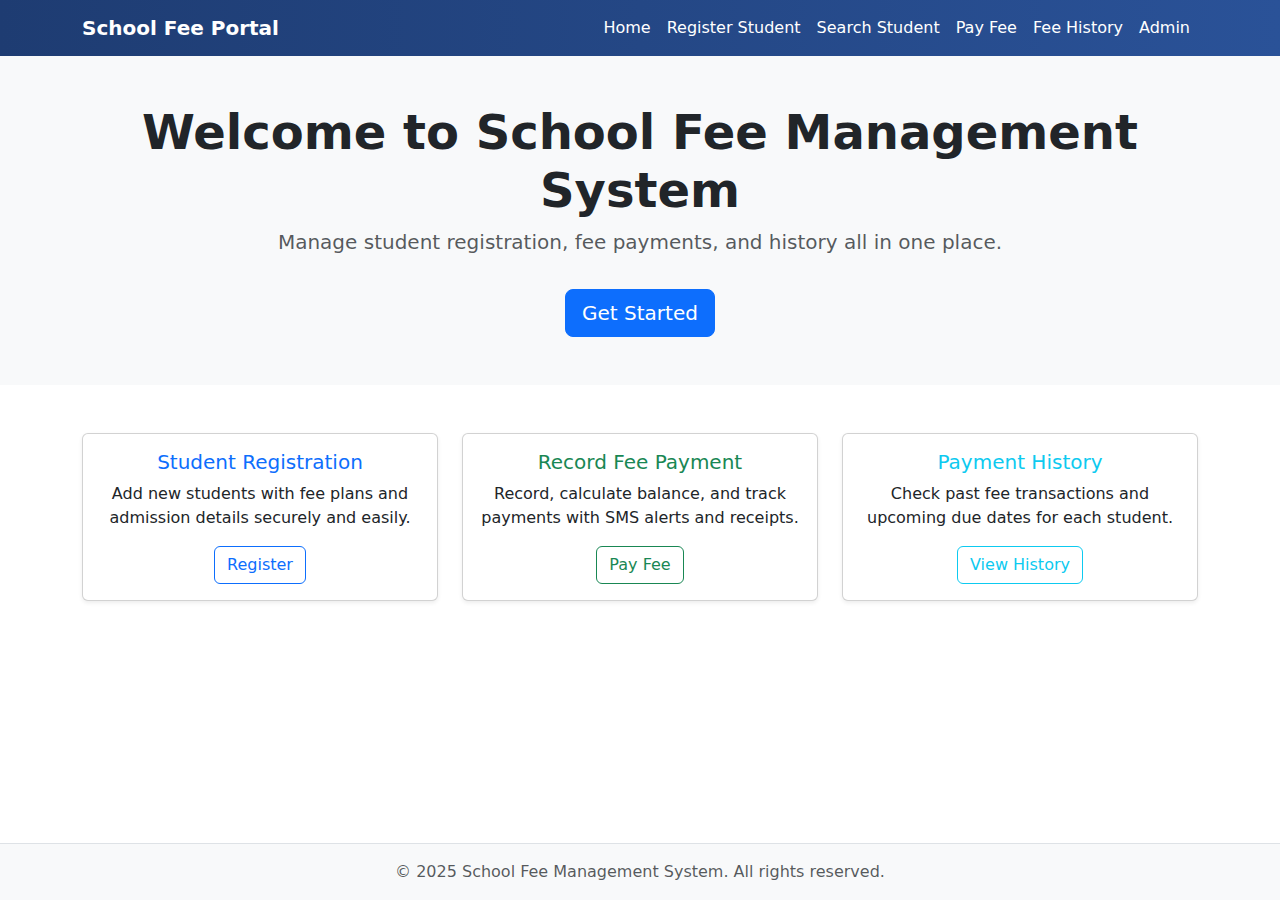
<file: index.html>
<!DOCTYPE html>
<html lang="en">
  <head>
    <meta charset="UTF-8" />
    <title>Home - School Fee Management</title>
    <meta name="viewport" content="width=device-width, initial-scale=1" />
    <link
      href="https://cdn.jsdelivr.net/npm/bootstrap@5.3.0/dist/css/bootstrap.min.css"
      rel="stylesheet"
    />
    <style>
      .navbar-nav .nav-link {
        position: relative;
        color: white;
        transition: color 0.3s ease;
      }

      .navbar-nav .nav-link:hover {
        color: #ffe066;
      }

      .navbar-nav .nav-link::after {
        content: "";
        position: absolute;
        bottom: 0;
        left: 10%;
        width: 80%;
        height: 2px;
        background-color: #ffe066;
        transform: scaleX(0);
        transform-origin: center;
      }

      .navbar-nav .nav-link:hover::after {
        transform: scaleX(1);
      }
    </style>
  </head>
  <body class="d-flex flex-column min-vh-100">
    <!-- Navbar -->
    <nav
      class="navbar navbar-expand-lg"
      style="background: linear-gradient(to right, #1e3c72, #2a5298)"
    >
      <div class="container">
        <a class="navbar-brand text-white fw-bold" href="index.html"
          >School Fee Portal</a
        >
        <button
          class="navbar-toggler"
          type="button"
          data-bs-toggle="collapse"
          data-bs-target="#navbarNav"
        >
          <span class="navbar-toggler-icon bg-light"></span>
        </button>
        <div class="collapse navbar-collapse" id="navbarNav">
          <ul class="navbar-nav ms-auto">
            <li class="nav-item">
              <a class="nav-link text-white" href="index.html">Home</a>
            </li>
            <li class="nav-item">
              <a class="nav-link text-white" href="student-register.html"
                >Register Student</a
              >
            </li>
            <li class="nav-item">
              <a class="nav-link text-white" href="student-search.html"
                >Search Student</a
              >
            </li>
            <li class="nav-item">
              <a class="nav-link text-white" href="fee-pay.html">Pay Fee</a>
            </li>
            <li class="nav-item">
              <a class="nav-link text-white" href="fee-history.html"
                >Fee History</a
              >
            </li>
            <li class="nav-item">
              <a class="nav-link text-white" href="admin-dashboard.html"
                >Admin</a
              >
            </li>
          </ul>
        </div>
      </div>
    </nav>

    <!-- Hero Section -->
    <header class="bg-light py-5 shadow-sm">
      <div class="container text-center">
        <h1 class="display-5 fw-bold">
          Welcome to School Fee Management System
        </h1>
        <p class="lead text-muted">
          Manage student registration, fee payments, and history all in one
          place.
        </p>
        <a href="student-register.html" class="btn btn-primary btn-lg mt-3"
          >Get Started</a
        >
      </div>
    </header>

    <!-- Features Section -->
    <section class="py-5 bg-white">
      <div class="container">
        <div class="row text-center">
          <div class="col-md-4 mb-4">
            <div class="card shadow-sm h-100">
              <div class="card-body">
                <h5 class="card-title text-primary">Student Registration</h5>
                <p class="card-text">
                  Add new students with fee plans and admission details securely
                  and easily.
                </p>
                <a href="student-register.html" class="btn btn-outline-primary"
                  >Register</a
                >
              </div>
            </div>
          </div>
          <div class="col-md-4 mb-4">
            <div class="card shadow-sm h-100">
              <div class="card-body">
                <h5 class="card-title text-success">Record Fee Payment</h5>
                <p class="card-text">
                  Record, calculate balance, and track payments with SMS alerts
                  and receipts.
                </p>
                <a href="fee-pay.html" class="btn btn-outline-success"
                  >Pay Fee</a
                >
              </div>
            </div>
          </div>
          <div class="col-md-4 mb-4">
            <div class="card shadow-sm h-100">
              <div class="card-body">
                <h5 class="card-title text-info">Payment History</h5>
                <p class="card-text">
                  Check past fee transactions and upcoming due dates for each
                  student.
                </p>
                <a href="fee-history.html" class="btn btn-outline-info"
                  >View History</a
                >
              </div>
            </div>
          </div>
        </div>
      </div>
    </section>

    <!-- Footer -->
    <footer class="text-center mt-auto py-3 bg-light border-top fixed-bottom">
      <p class="mb-0 text-muted">
        &copy; 2025 School Fee Management System. All rights reserved.
      </p>
    </footer>

    <script src="https://cdn.jsdelivr.net/npm/bootstrap@5.3.0/dist/js/bootstrap.bundle.min.js"></script>
  </body>
</html>
</file>
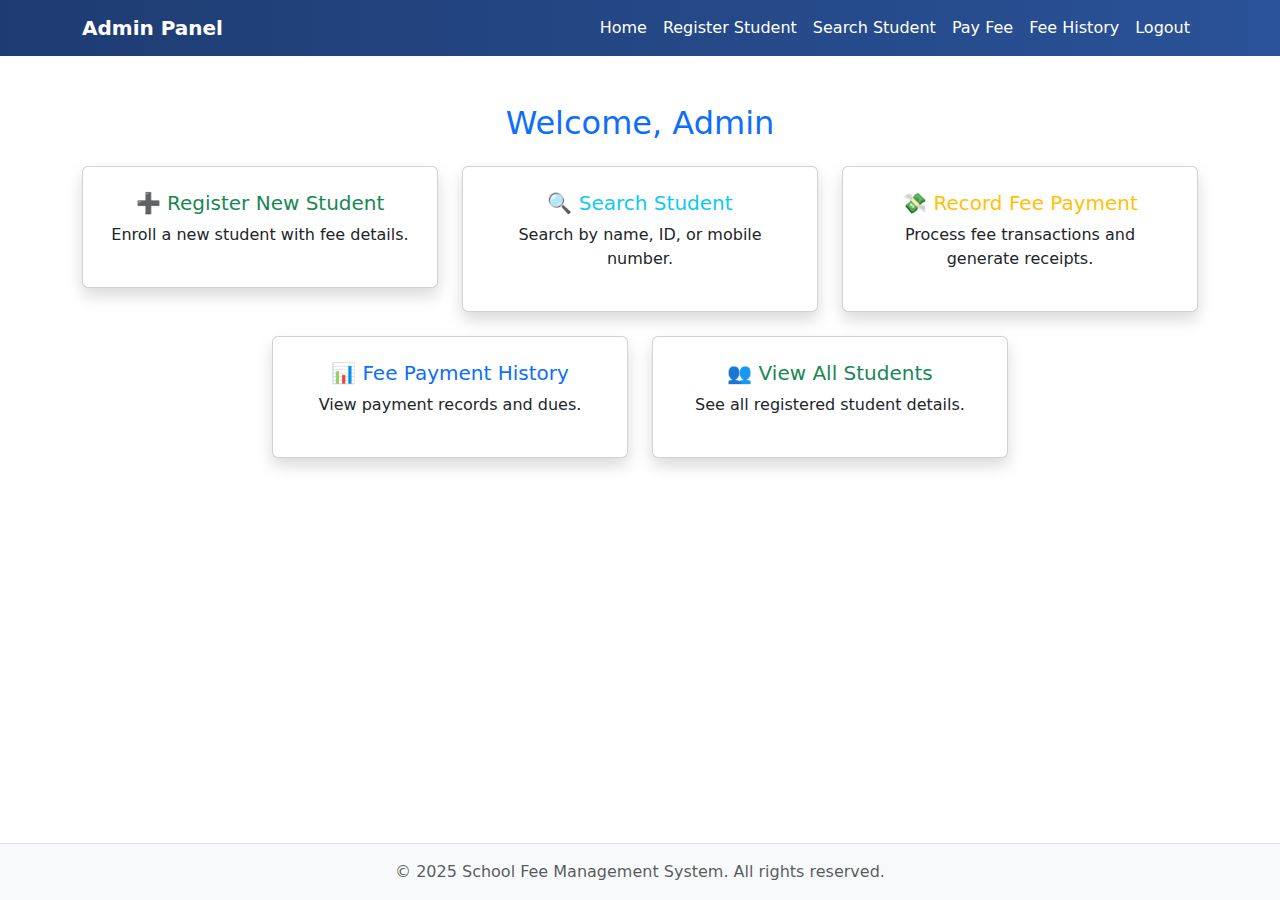
<file: admin-dashboard.html>
<!DOCTYPE html>
<html lang="en">
  <head>
    <meta charset="UTF-8" />
    <title>Admin Dashboard - School Fee Portal</title>
    <meta name="viewport" content="width=device-width, initial-scale=1" />
    <link
      href="https://cdn.jsdelivr.net/npm/bootstrap@5.3.0/dist/css/bootstrap.min.css"
      rel="stylesheet"
    />
    <style>
      .navbar-nav .nav-link {
        position: relative;
        color: white;
        transition: color 0.3s ease;
      }

      .navbar-nav .nav-link:hover {
        color: #ffe066;
      }

      .navbar-nav .nav-link::after {
        content: "";
        position: absolute;
        bottom: 0;
        left: 10%;
        width: 80%;
        height: 2px;
        background-color: #ffe066;
        transform: scaleX(0);
        transform-origin: center;
      }

      .navbar-nav .nav-link:hover::after {
        transform: scaleX(1);
      }
    </style>
  </head>
  <body class="d-flex flex-column min-vh-100">
    <!-- Navbar -->
    <nav
      class="navbar navbar-expand-lg"
      style="background: linear-gradient(to right, #1e3c72, #2a5298)"
    >
      <div class="container">
        <a class="navbar-brand text-white fw-bold" href="admin-dashboard.html"
          >Admin Panel</a
        >
        <div class="collapse navbar-collapse">
          <ul class="navbar-nav ms-auto">
            <li class="nav-item">
              <a class="nav-link text-white" href="index.html">Home</a>
            </li>
            <li class="nav-item">
              <a class="nav-link text-white" href="student-register.html"
                >Register Student</a
              >
            </li>
            <li class="nav-item">
              <a class="nav-link text-white" href="student-search.html"
                >Search Student</a
              >
            </li>
            <li class="nav-item">
              <a class="nav-link text-white" href="fee-pay.html">Pay Fee</a>
            </li>
            <li class="nav-item">
              <a class="nav-link text-white" href="fee-history.html"
                >Fee History</a
              >
            </li>
          </ul>
        </div>
      </div>
    </nav>

    <!-- Dashboard -->
    <div class="container py-5">
      <h2 class="text-center text-primary mb-4">Welcome, Admin</h2>
      <div class="row g-4 justify-content-center">
        <div class="col-md-4">
          <a href="student-register.html" class="text-decoration-none">
            <div class="card shadow dashboard-card text-center p-4">
              <h5 class="text-success">➕ Register New Student</h5>
              <p>Enroll a new student with fee details.</p>
            </div>
          </a>
        </div>

        <div class="col-md-4">
          <a href="student-search.html" class="text-decoration-none">
            <div class="card shadow dashboard-card text-center p-4">
              <h5 class="text-info">🔍 Search Student</h5>
              <p>Search by name, ID, or mobile number.</p>
            </div>
          </a>
        </div>

        <div class="col-md-4">
          <a href="fee-pay.html" class="text-decoration-none">
            <div class="card shadow dashboard-card text-center p-4">
              <h5 class="text-warning">💸 Record Fee Payment</h5>
              <p>Process fee transactions and generate receipts.</p>
            </div>
          </a>
        </div>

        <div class="col-md-4">
          <a href="fee-history.html" class="text-decoration-none">
            <div class="card shadow dashboard-card text-center p-4">
              <h5 class="text-primary">📊 Fee Payment History</h5>
              <p>View payment records and dues.</p>
            </div>
          </a>
        </div>
        <div class="col-md-4">
          <a href="student-list.html" class="text-decoration-none">
            <div class="card shadow dashboard-card text-center p-4">
              <h5 class="text-success">👥 View All Students</h5>
              <p>See all registered student details.</p>
            </div>
          </a>
        </div>
      </div>
    </div>

    <!-- Footer -->
    <footer class="text-center mt-auto py-3 bg-light border-top">
      <p class="mb-0 text-muted">
        &copy; 2025 School Fee Management System. All rights reserved.
      </p>
    </footer>
    <script>
      //Check if JWT token is present
      const token = localStorage.getItem("token");

      if (!token) {
        // Not logged in: redirect to login
        window.location.replace = "admin-login.html";
      }

      // Optional: Logout button in navbar (adds functionality if needed later)
      const navBar = document.querySelector(".navbar-nav");
      const logoutBtn = document.createElement("li");
      logoutBtn.className = "nav-item";
      logoutBtn.innerHTML = `
    <a class="nav-link text-white" href="#" id="logoutLink">Logout</a>
  `;
      navBar.appendChild(logoutBtn);

      document
        .getElementById("logoutLink")
        .addEventListener("click", function (e) {
          e.preventDefault();
          localStorage.removeItem("token");
          window.location.href = "admin-login.html";
        });
    </script>
  </body>
</html>
</file>
